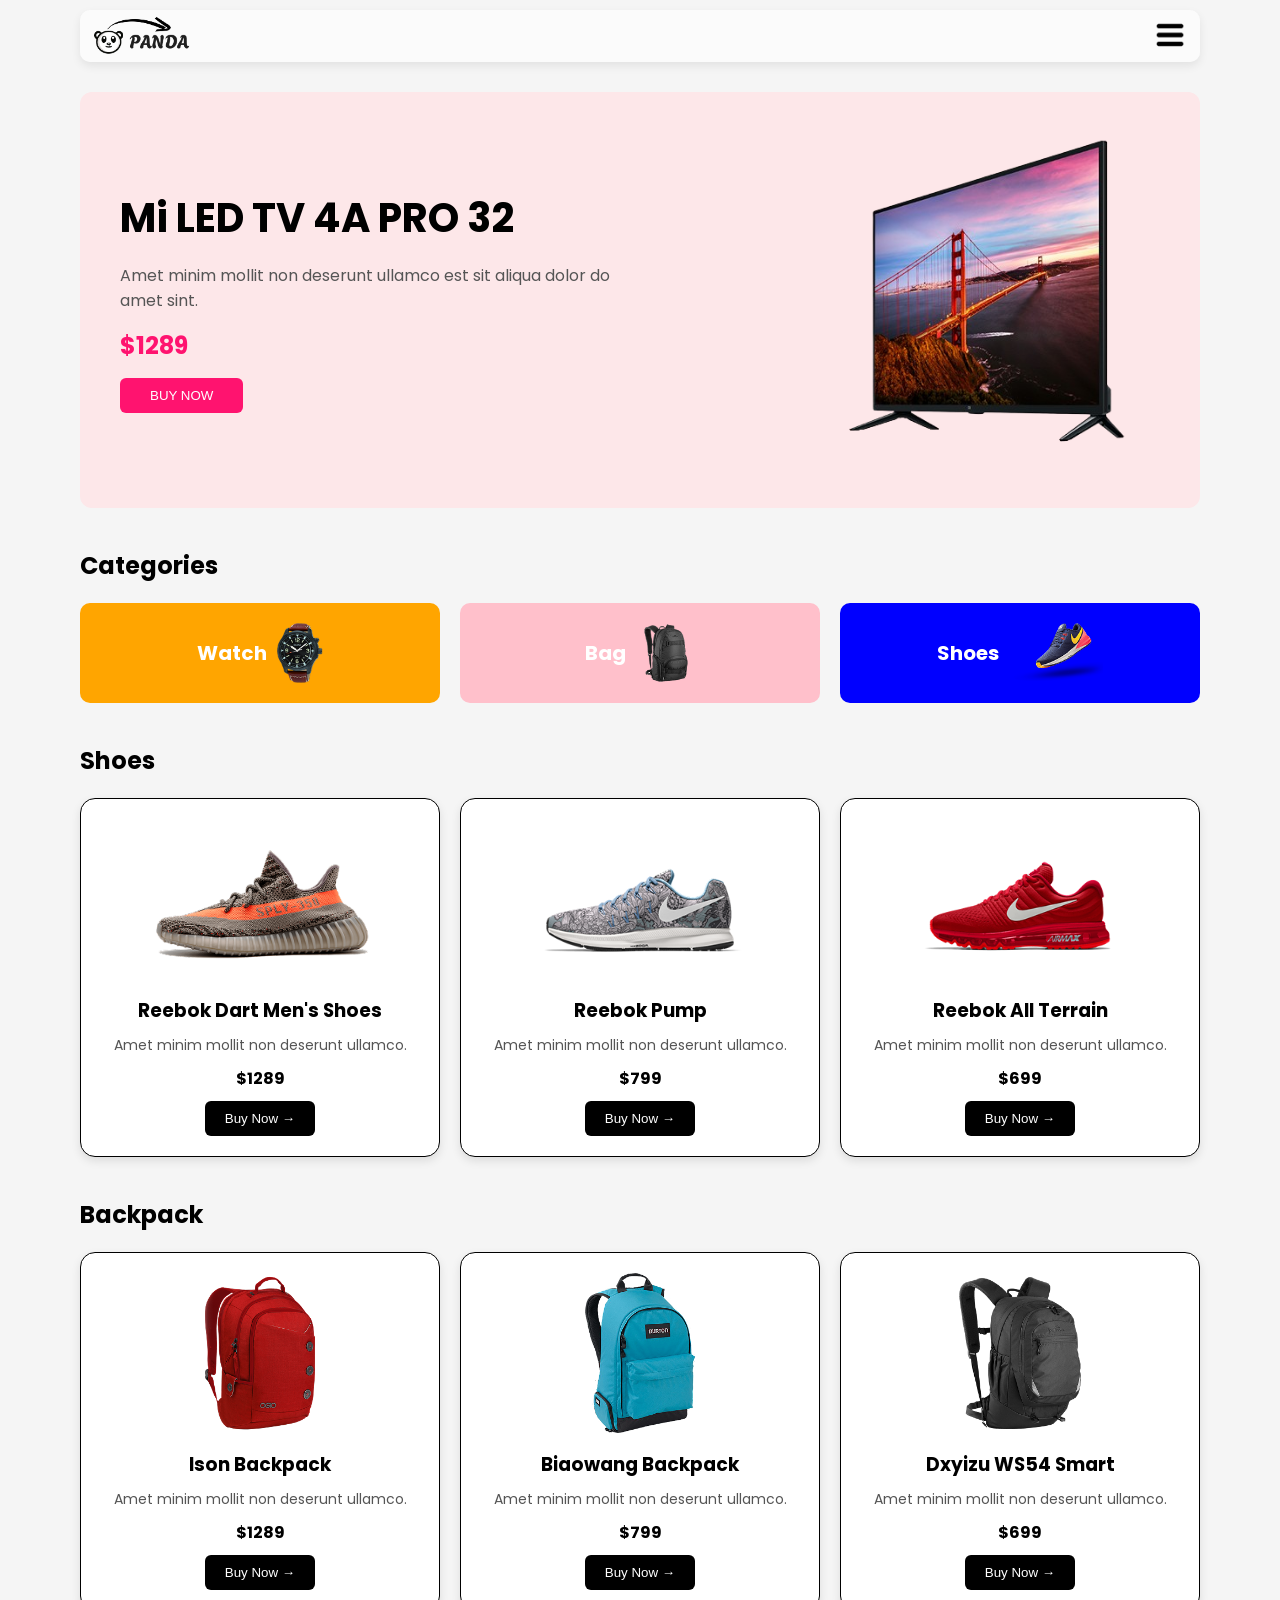
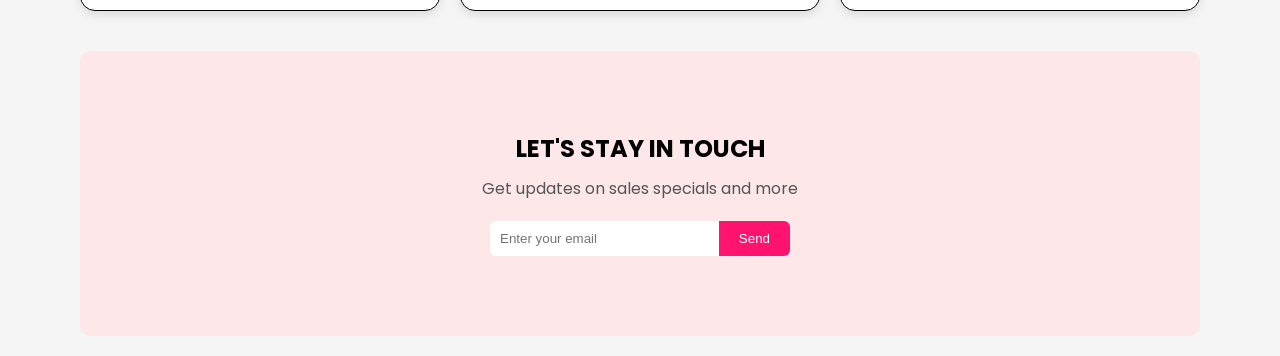
<file: Assignment 01/index.html>
<!DOCTYPE html>
<html lang="en">
    <head>
        <meta charset="UTF-8">
        <meta name="viewport" content="width=device-width, initial-scale=1.0">
        <link rel="stylesheet" href="css/style.css">
        <link href="https://fonts.googleapis.com/css2?family=Poppins:wght@300;400;500;600&display=swap" rel="stylesheet">
        <title>Goods Panda</title>
    </head>
    <body>
        <div class="container">
            <!-- HEADER -->
            <header>
                <a href="#"><img class="logo" src="images/logo.png" alt="goods panda logo"></a>
                <a href="#"><img class="menu" src="images/menu-bar.png" alt="menubar"></a>
            </header>

            <!-- HERO SECTION -->
            <section class="hero">
                <div class="hero-text">
                    <h1>Mi LED TV 4A PRO 32</h1>
                    <p>Amet minim mollit non deserunt ullamco est sit aliqua
dolor do amet sint.</p>
                    <h2>$1289</h2>
                    <button>BUY NOW</button>
                </div>
                <div class="hero-image">
                    <img src="images/hero-tv.png" alt="Mi LED TV">
                </div>
            </section>

            <!-- CATEGORIES SECTION -->
            <section class="categories">
                <h2>Categories</h2>
                <div class="category-cards">
                    <div class="category watch">
                        <p>Watch</p>
                        <img src="images/category-watch.png" alt="Watch">
                    </div>
                    <div class="category bag">
                        <p>Bag</p>
                        <img src="images/category-bag.png" alt="Bag">
                    </div>
                    <div class="category shoe">
                        <p>Shoes</p>
                        <img src="images/category-shoe.png" alt="Shoes">
                    </div>
                </div>
            </section>

            <!-- SHOES SECTION -->
            <section class="shoes">
                <h2>Shoes</h2>
                <div class="products">
                    <div class="card">
                        <img src="images/shoe-1.png" alt="Reebok Dart Men's Shoes">
                        <h3>Reebok Dart Men's Shoes</h3>
                        <p>Amet minim mollit non deserunt ullamco.</p>
                        <h4>$1289</h4>
                        <button>Buy Now →</button>
                    </div>
                    <div class="card">
                        <img src="images/shoe-2.png" alt="Reebok Pump">
                        <h3>Reebok Pump</h3>
                        <p>Amet minim mollit non deserunt ullamco.</p>
                        <h4>$799</h4>
                        <button>Buy Now →</button>
                    </div>
                    <div class="card">
                        <img src="images/shoe-3.png" alt="Reebok All Terrain">
                        <h3>Reebok All Terrain</h3>
                        <p>Amet minim mollit non deserunt ullamco.</p>
                        <h4>$699</h4>
                        <button>Buy Now →</button>
                    </div>
                </div>
            </section>

            <!-- BACKPACK SECTION -->
            <section class="backpack">
                <h2>Backpack</h2>
                <div class="products">
                    <div class="card">
                        <img src="images/bag-1.png" alt="Ison Backpack">
                        <h3>Ison Backpack</h3>
                        <p>Amet minim mollit non deserunt ullamco.</p>
                        <h4>$1289</h4>
                        <button>Buy Now →</button>
                    </div>
                    <div class="card">
                        <img src="images/bag-2.png" alt="Biaowang Backpack">
                        <h3>Biaowang Backpack</h3>
                        <p>Amet minim mollit non deserunt ullamco.</p>
                        <h4>$799</h4>
                        <button>Buy Now →</button>
                    </div>
                    <div class="card">
                        <img src="images/bag-3.png" alt="Dxyizu WS54 Smart">
                        <h3>Dxyizu WS54 Smart</h3>
                        <p>Amet minim mollit non deserunt ullamco.</p>
                        <h4>$699</h4>
                        <button>Buy Now →</button>
                    </div>
                </div>
            </section>

            <!-- NEWSLETTER SECTION -->
            <section class="newsletter">
                <h2>LET'S STAY IN TOUCH</h2>
                <p>Get updates on sales specials and more</p>
                <div class="newsletter-form">
                    <input type="email" name="" id="" placeholder="Enter your email">
                    <button>Send</button>
                </div>
            </section>
        </div>
    </body>
</html>
</file>
<file: Assignment 01/css/style.css>
* {
    margin: 0;
    padding: 0;
    box-sizing: border-box;
}

html {
    scroll-behavior: smooth;
}

body {
    font-family: 'Poppins', sans-serif;
    background: #f5f5f5;
}

/* Header */
header {
    display: flex;
    justify-content: space-between;
    align-items: center;
    padding-top: 5px;
    border-radius: 10px;
    box-shadow:0 4px 10px rgba(0,0,0,0.08);
    position: sticky;
    top: 10px;
    background: rgba(255, 255, 255, 0.6);
    backdrop-filter: blur(16px);
    z-index: 1000;
}

.logo { 
    height: 40px;
    padding-left: 13px;
}

.menu {
    height: 40px;
    padding-right: 10px;
    cursor: pointer;
}

.container {
    max-width: 1200px;
    margin: auto;
    padding: 0 40px;
}

/* Hero Section */
.hero {
    display: flex;
    justify-content: space-between;
    align-items: center;
    background: #fde7e9;
    padding: 40px;
    border-radius: 12px;
    margin-top: 40px;
}

.hero-text {
    max-width: 500px;
}

.hero-text h1 {
    font-size: 40px;
    margin-bottom: 15px;
}

.hero-text p {
    color: #555;
    margin-bottom: 15px;
}

.hero-text h2 {
    color: #ff136f;
    margin-bottom: 15px;
}

.hero-text button {
    background: #ff136f;
    color: white;
    border: none;
    padding: 10px 30px;
    border-radius: 6px;
    cursor: pointer;
}

.hero-image img {
    width: 350px;
    max-width: 100%;
}

/* Categories Section */
.categories {
    margin-top: 40px;
}

.categories h2 {
    margin-bottom: 20px;
}

.category-cards {
    display: flex;
    gap: 20px;
}

.category {
    flex: 1;
    display: flex;
    align-items: center;
    justify-content: center;
    gap: 10px;
    padding: 20px;
    border-radius: 10px;
    color: white;
    font-weight: bold;
}

.watch {
    background: orange;
}

.bag {
    background: pink;
}

.shoe {
    background: blue;
}

.category img {
    height: 60px;
}

.category p {
    font-size: 20px;
}

/*--- Products ---*/
.products {
    display: flex;
    gap: 20px;
}

.card {
    flex: 1;
    background: white;
    padding: 20px;
    border-radius: 15px;
    text-align: center;
    border:1px solid black;
    box-shadow:0 4px 10px rgba(0,0,0,0.1);
}

.card:hover{
    transform:translateY(-5px);
}

.card img {
    height:160px;
    width:100%;
    object-fit:contain;
    margin-bottom:10px;
}

.card p {
    font-size: 14px;
    margin: 10px 0;
    color: #555;
}

.card h4 {
    margin-bottom: 10px;
}

.card button {
    background: black;
    color: white;
    border: none;
    padding: 10px 20px;
    border-radius: 6px;
    cursor: pointer;
}

/* SHOES Section */
.shoes {
    margin-top: 40px;
}

.shoes h2 {
    margin-bottom: 20px;
}

/* BACKPACK Section */
.backpack {
    margin-top: 40px;
}

.backpack h2 {
    margin-bottom: 20px;
}

/* NEWSLETTER Section */
.newsletter {
    margin-top: 40px;
    margin-bottom: 20px;
    background: #fde7e9;
    padding: 80px;
    border-radius: 10px;
    text-align: center;
}

.newsletter h2 {
    margin-bottom: 10px;
}

.newsletter p {
    margin-bottom: 20px;
    color: #555;
}

.newsletter-form {
    display: flex;
    justify-content: center;
    max-width:300px;
    margin:auto;
}

.newsletter-form input {
    padding: 10px;
    width: 300px;
    min-width: 150px;
    border: none;
    border-radius: 6px 0 0 6px;
}

.newsletter-form button {
    padding:10px 20px;
    border:none;
    background:#ff136f;
    color:white;
    border-radius:0 6px 6px 0;
    cursor:pointer;
}

/* RESPONSIVE PART */
@media (max-width:1200px) {
    .hero-text h1 {
        font-size: 30px;
    }
}

@media (max-width: 992px){
    .hero {
        flex-direction: column;
        text-align: center;
    }

    .hero-image img {
        width: 250px;
        margin-top: 20px;
    }

    .categories h2 {
        text-align: center;
    }

    .shoes h2 {
        text-align: center;
    }

    .backpack h2 {
        text-align: center;
    }

    .category-cards{
        flex-wrap:wrap;
    }

    .products {
        flex-direction: column;
    }
}

@media (max-width:640px){
    .category-cards{
        flex-direction:column;
    }

    .newsletter-form {
        flex-direction: column;
        align-items:center;
        gap: 10px;
    }

    .newsletter-form input {
        box-sizing: border-box;
        border-radius: 6px;
        width: 100%;
        max-width: 300px;
    }

    .newsletter-form button {
        width: auto;
        border-radius: 6px;
    }
}
</file>
